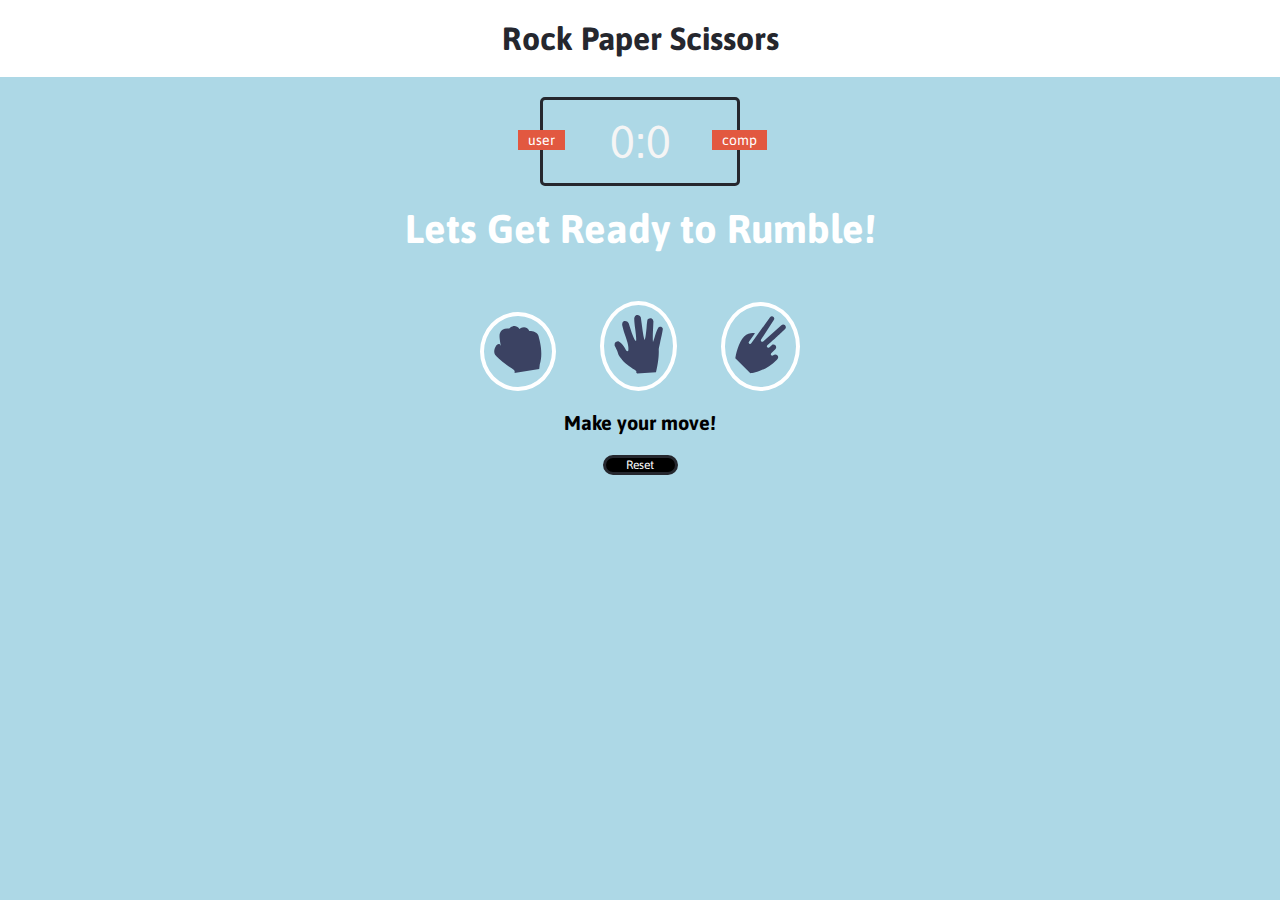
<file: index.html>
<!DOCTYPE html>
<html lang="en">
  <head>
    <meta charset="UTF-8" />
    <meta name="viewport" content="width=device-width, initial-scale=1.0" />
    <meta http-equiv="X-UA-Compatible" content="ie=edge" />
    <title>Rock Paper Scissors Game</title>
    <link rel="stylesheet" href="styles.css" />
  </head>
  <body>
    <header>
      <h1>Rock Paper Scissors</h1>
    </header>

    <div class="score-board">
      <div id="user-label" class="badge">user</div>
      <div id="computer-label" class="badge">comp</div>
      <span id="user-score">0</span>:<span id="computer-score">0</span>
    </div>

    <div class="result">
      <p>Lets Get Ready to Rumble!</p>
    </div>

    <div class="choices">
      <div class="choice" id="r">
        <img src="images/icon-rock.svg" alt="Hand as a Rock" />
      </div>
      <div class="choice" id="p">
        <img src="images/icon-paper.svg" alt="Hand as Paper" />
      </div>
      <div class="choice" id="s">
        <img src="images/icon-scissors.svg" alt="Hand as Scissors" />
      </div>
    </div>

    <p id="action-message">Make your move!</p>
    <div class="reset-btn">
        <button type="reset" id="reset" onclick="reset()">Reset</button>
    </div>
    <script src="App.js" charset="utf-8"></script>
  </body>
</html>
</file>
<file: styles.css>
@import url('https://fonts.googleapis.com/css?family=Asap:400,700&display=swap');

* {
    margin:0;
    padding: 0;
    box-sizing: border-box;
    font-family: "Asap", "sans-serif";
}

body {
    background: lightblue;
}
header {
    background: #fff;
    padding: 20px;
}


header > h1 {
    color: #25272E;
    text-align: center;
}

/* SCOREBOARD */
.score-board {
    margin: 20px auto;
    border: 3px solid #25272E;
    border-radius: 5px;
    text-align: center;
    width: 200px;
    color: whitesmoke;
    font-size: 46px;
    padding: 15px 20px;
    position: relative;
}

.badge {
    background: #E25840;
    color: white;
    font-size: 14px;
    padding: 2px 10px;
}

#user-label {
    position: absolute;
    top: 30px;
    left: -25px;
}

#computer-label {
    position: absolute;
    top: 30px;
    right: -30px;
}

.result {
    font-size: 40px;
    color: white;
}

.result > p {
    text-align: center;
    font-weight: bold;
}

/* R P S */
.choices {
    text-align: center;
    margin-top: 50px;
}
.choice {
    display: inline-block;
    border: 4px solid white;
    border-radius: 50%;
    padding: 10px;
    margin: 0 20px;
    transition: all 0.3s ease;
}

.choice:hover {
    cursor: pointer;
    background: hotpink;
}

#action-message {
    text-align: center;
    color: black;
    font-weight: bold;
    font-size: 20px;
    margin-top: 20px;
}

.reset-btn{
    text-align: center;
    margin-top: 20px;
}

button#reset {
    font-size: 12px;
    color: #fff;
    background-color: black;
    border-radius: 10px;
    width: 75px;
    text-align: center;
    border: 3px solid #25272E; 
}

.green-glow {
    border: 4px solid #4dcc7d;
    box-shadow: 0 0 10px #31b43a;
}
.red-glow {
    border: 4px solid #fc121b;
    box-shadow: 0 0 10px #d01115;
}
.gray-glow {
    border: 4px solid #464647;
    box-shadow: 0 0 10px #25292b;
}
</file>
